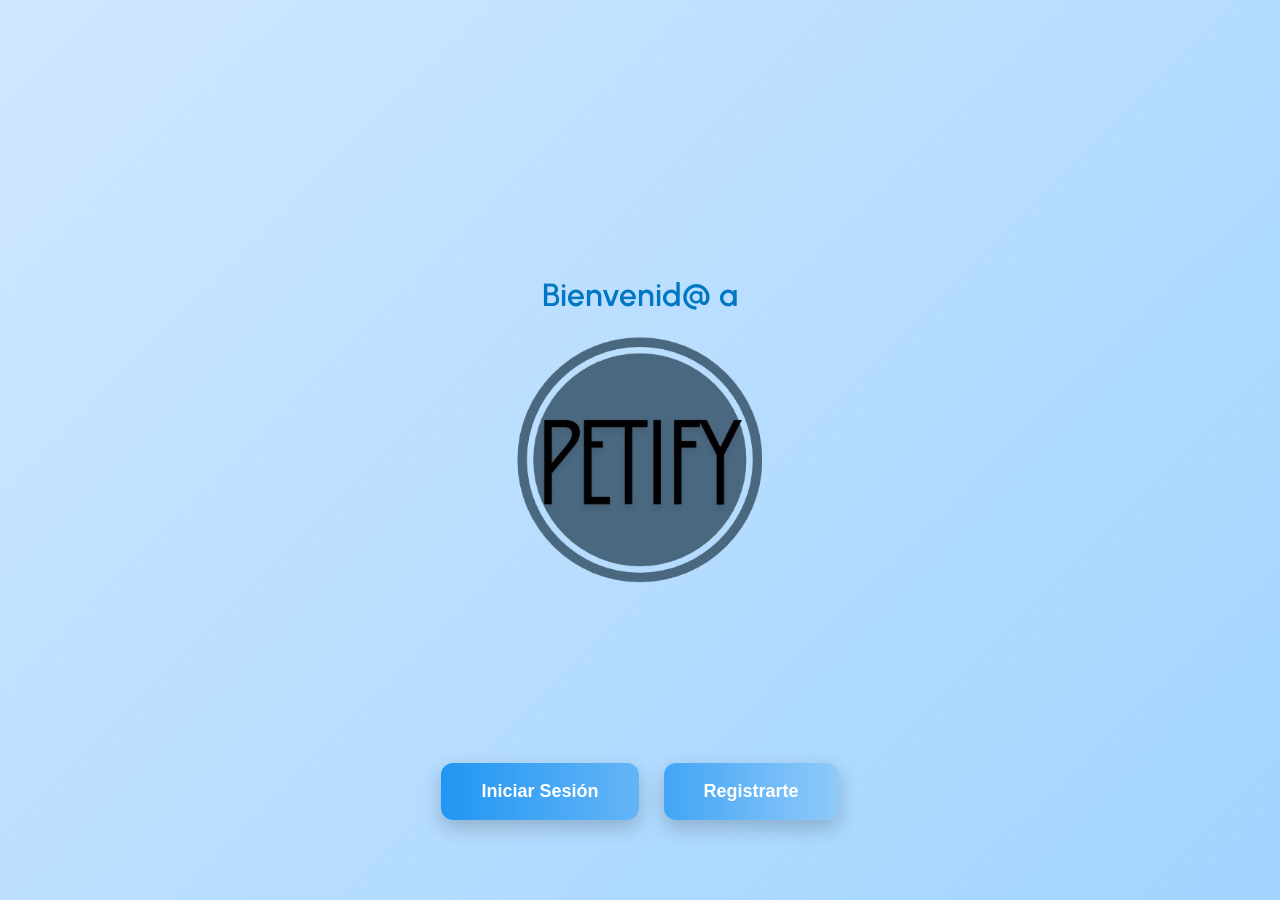
<file: index.html>
<!DOCTYPE html>
<html lang="es">
<head>
<meta charset="UTF-8">
<meta name="viewport" content="width=device-width, initial-scale=1.0">
<title>Petify - Bienvenida</title>
<style>
@import url('https://fonts.googleapis.com/css2?family=Urbanist:wght@300;400;600;800&display=swap');

* { margin:0; padding:0; box-sizing:border-box; }

body {
    font-family: 'Urbanist', sans-serif;
    height:100vh;
    background: linear-gradient(135deg,#d0e7ff,#a0d4ff);
    display:flex;
    justify-content:center;
    align-items:center;
    color:#0c0f16;
    overflow:hidden;
}

.logo-container {
    text-align:center;
    position:relative;
    z-index:2;
}

.welcome-text {
    font-size:32px;
    font-weight:600;
    margin-bottom:20px;
    color:#0077c2;
    animation:fadeIn 1.5s ease forwards;
}

.logo {
    width:250px;
    height:250px;
    margin:0 auto 40px auto;
    background: url('imagenes/logo.png') no-repeat center center;
    background-size: contain;
    animation:logoFloat 2.5s ease-in-out infinite;
    border-radius: 20px;
}

.overlay {
    position:absolute;
    top:0; left:0;
    width:100%; height:100%;
    display:flex;
    justify-content:center;
    align-items:flex-end;
    padding-bottom:80px;
    z-index:1;
}

.button-container {
    display:flex;
    gap:25px;
    flex-wrap:wrap;
    justify-content:center;
    animation:fadeInUp 2s ease forwards;
}

.btn {
    padding:18px 40px;
    border-radius:12px;
    border:none;
    font-size:18px;
    font-weight:700;
    cursor:pointer;
    transition: all 0.4s ease;
    box-shadow:0 8px 20px rgba(0,0,0,0.2);
}

.btn-login {
    background: linear-gradient(90deg,#2196f3,#64b5f6);
    color:#fff;
}

.btn-login:hover {
    transform: scale(1.1);
    box-shadow:0 12px 30px rgba(33,150,243,0.5);
}

.btn-signup {
    background: linear-gradient(90deg,#42a5f5,#90caf9);
    color:#fff;
}

.btn-signup:hover {
    transform: scale(1.1);
    box-shadow:0 12px 30px rgba(66,165,245,0.5);
}

@keyframes logoFloat {
    0%,100% { transform: translateY(0); }
    50% { transform: translateY(-20px); }
}

@keyframes fadeIn {
    from { opacity:0; transform: translateY(-20px); }
    to { opacity:1; transform: translateY(0); }
}

@keyframes fadeInUp {
    from { opacity:0; transform: translateY(40px); }
    to { opacity:1; transform: translateY(0); }
}

body::before {
    content:'';
    position:absolute;
    width:100%; height:100%;
    background: radial-gradient(circle, rgba(255,255,255,0.15) 1px, transparent 1px);
    background-size:25px 25px;
    top:0; left:0;
    z-index:0;
    animation:moveParticles 60s linear infinite;
}

@keyframes moveParticles {
    from { background-position: 0 0; }
    to { background-position: 600px 600px; }
}
</style>
</head>
<body>

<div class="logo-container">
    <div class="welcome-text">Bienvenid@ a</div>
    <div class="logo"></div>       
</div>

<div class="overlay">  
    <div class="button-container">
        <a href="iniciosesion.html"><button class="btn btn-login">Iniciar Sesión</button></a>
        <a href="registro.html"><button class="btn btn-signup">Registrarte</button></a>
    </div>
</div>

</body>
</html>
</file>
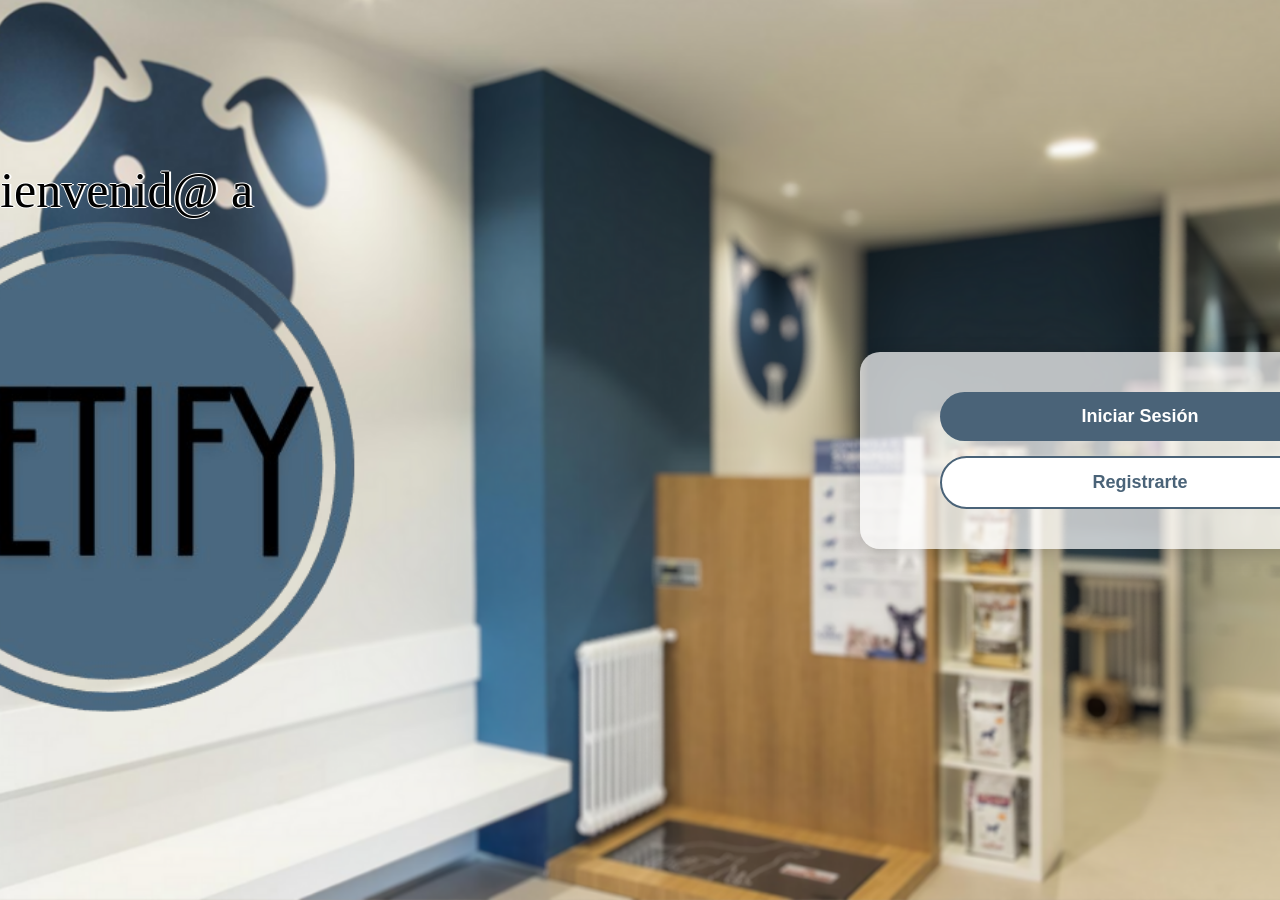
<file: Proyecto/index.html>
<!DOCTYPE html>
<html>
    <head>
  <meta charset="UTF-8">
  <meta name="viewport" content="width=device-width, initial-scale=1.0">
  <title>Petify - Bienvenida</title>
  <link rel="stylesheet" href="configura.css">
</head>
<body>
  
  <div class="logo-container">
    <div class="welcome-text">Bienvenid@ a </div>
      <div class="logo" ></div>       
  </div>
    
  <div class="overlay">  
    <div class="button-container">
      <a href="iniciosesion.html"><button class="btn btn-login" >Iniciar Sesión</button></a>
      <a href="registro.html"> <button class="btn btn-signup">Registrarte</button></a>
    </div>
  </div>
</body>
</html>
</file>
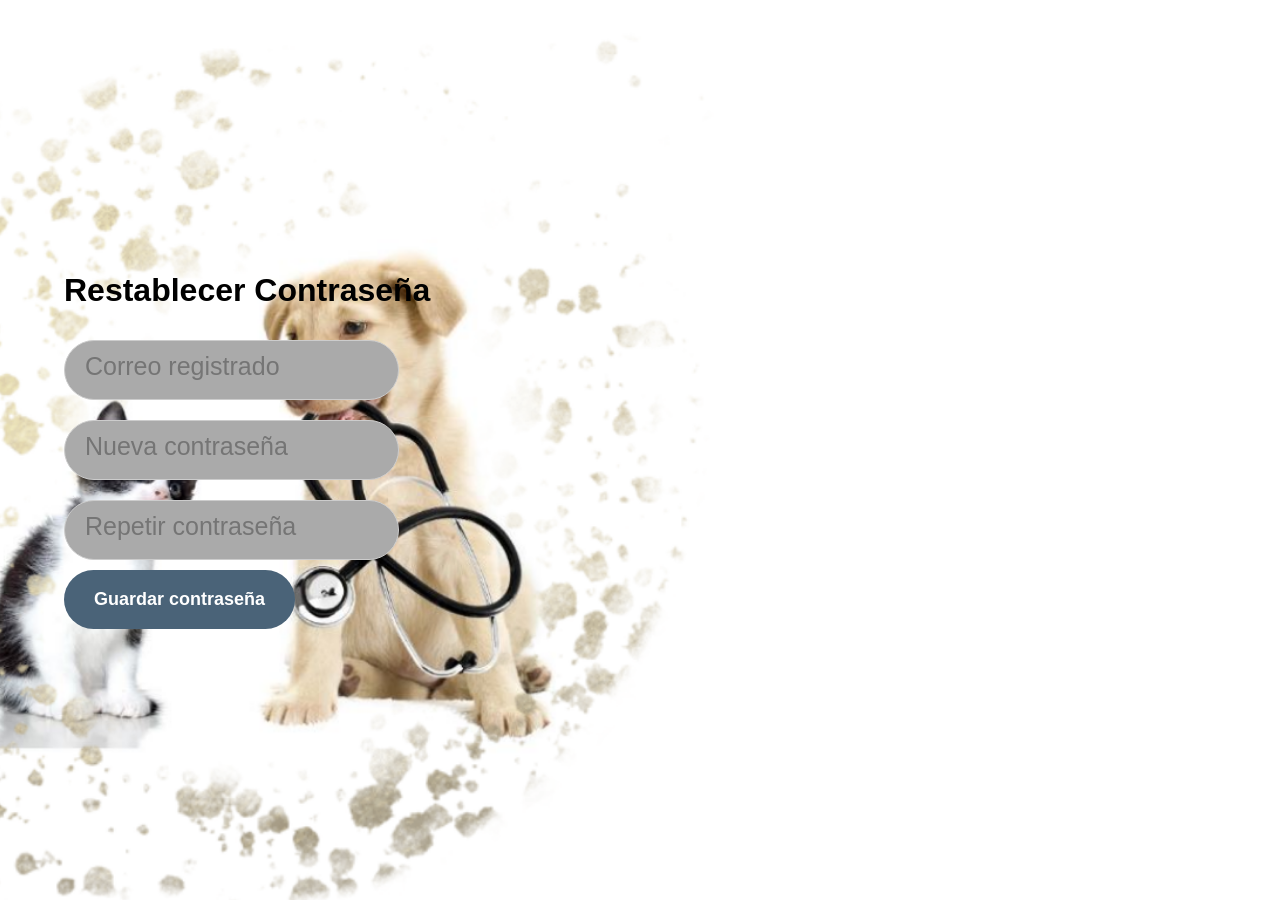
<file: cambiarcontraseña.html>
<!DOCTYPE html>
<html lang="es">
<head>
    <meta charset="UTF-8">
    <title>Restablecer Contraseña</title>
    <link rel="stylesheet" href="iniciosesion.css">
</head>
<body>

    <div class="contenedor">
        <form action="cambiarcontraseña.jsp" method="post">

            <h1>Restablecer Contraseña</h1>

            <input type="email" placeholder="Correo registrado" class="campo" name="correo" required><br>

            <input type="password" placeholder="Nueva contraseña" class="campo" name="contra" required><br>

            <input type="password" placeholder="Repetir contraseña" class="campo" name="contra2" required><br>

            <button type="submit" class="btn btn-principal">Guardar contraseña</button>

        </form>
    </div>

</body>
</html>
</file>
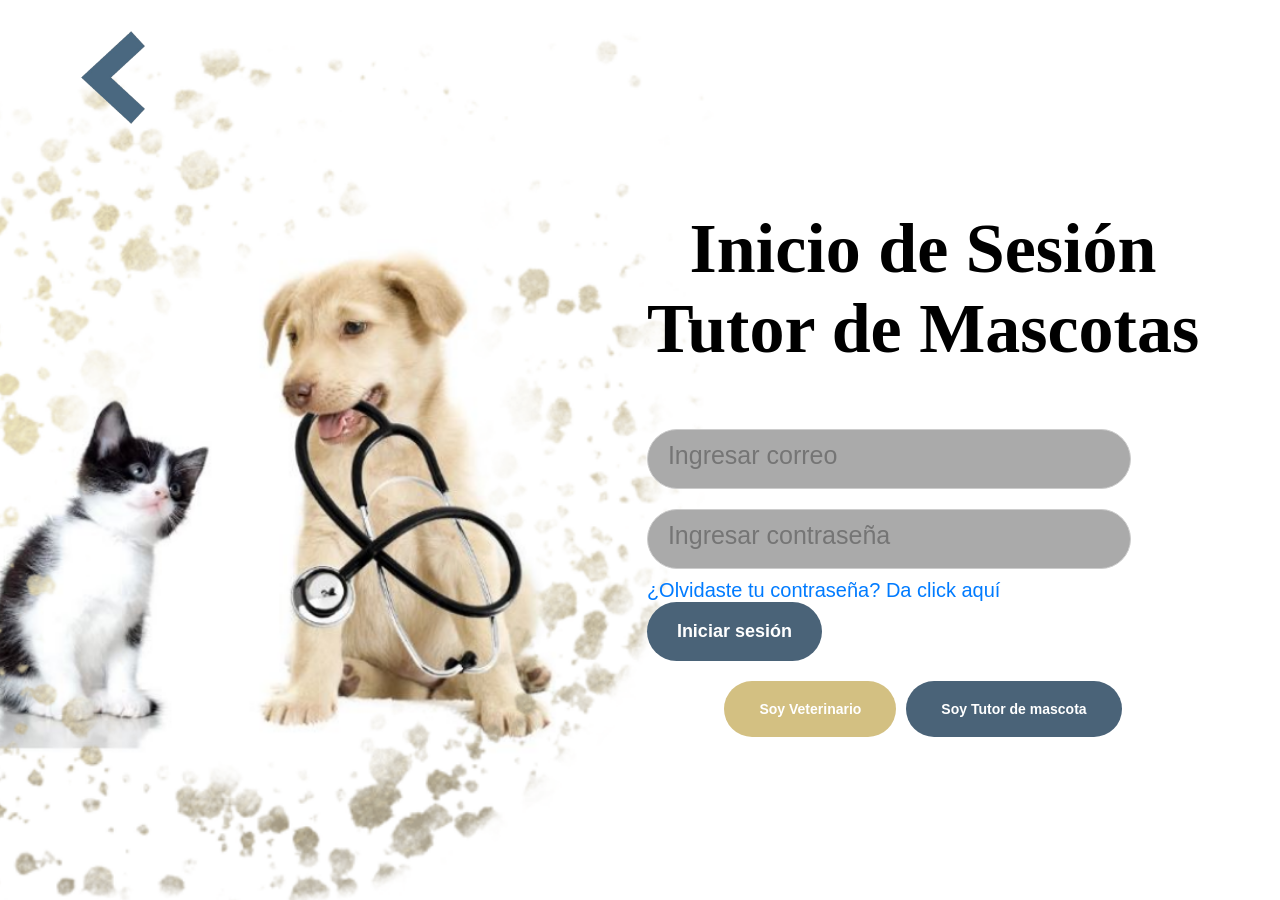
<file: iniciosesion.html>
<!DOCTYPE html>
<html>
    <head>
        <title>TODO supply a title</title>
        <meta charset="UTF-8">
        <meta name="viewport" content="width=device-width, initial-scale=1.0">
        <link rel="stylesheet" href="iniciosesion.css">
    </head>
    <body>
    <a href="index.html" class="flecha1">
        <img src="imagenes/flechaInicio.png">
    </a>
    <div class="contenedor">
        <div class="izquierda">
        </div>
        <div class="derecha">
            <form action="iniciosesion.jsp" method="post">
                <h1 class="IS">Inicio de Sesión<br>Tutor de Mascotas</h1>
                <input type="email" placeholder="Ingresar correo" class="campo" name="correo" required>
                <input type="password" placeholder="Ingresar contraseña" class="campo" name="contrasena" required>
                <input type="hidden" name="tipoUsuario" value="tutor"> <br>
                <a href="cambiarcontraseña.html" class="link">¿Olvidaste tu contraseña? Da click aquí</a> <br>
                <button type="submit" class="btn btn-principal">Iniciar sesión</button>
            </form>
            <div class="botones-secundarios">
                <a href="iniciosesionvete.html"><button class="btn btn-secundario1">Soy Veterinario</button></a>
                <button class="btn btn-secundario">Soy Tutor de mascota</button>
            </div>
        </div>
    </div>
    </body>
</html>
</file>
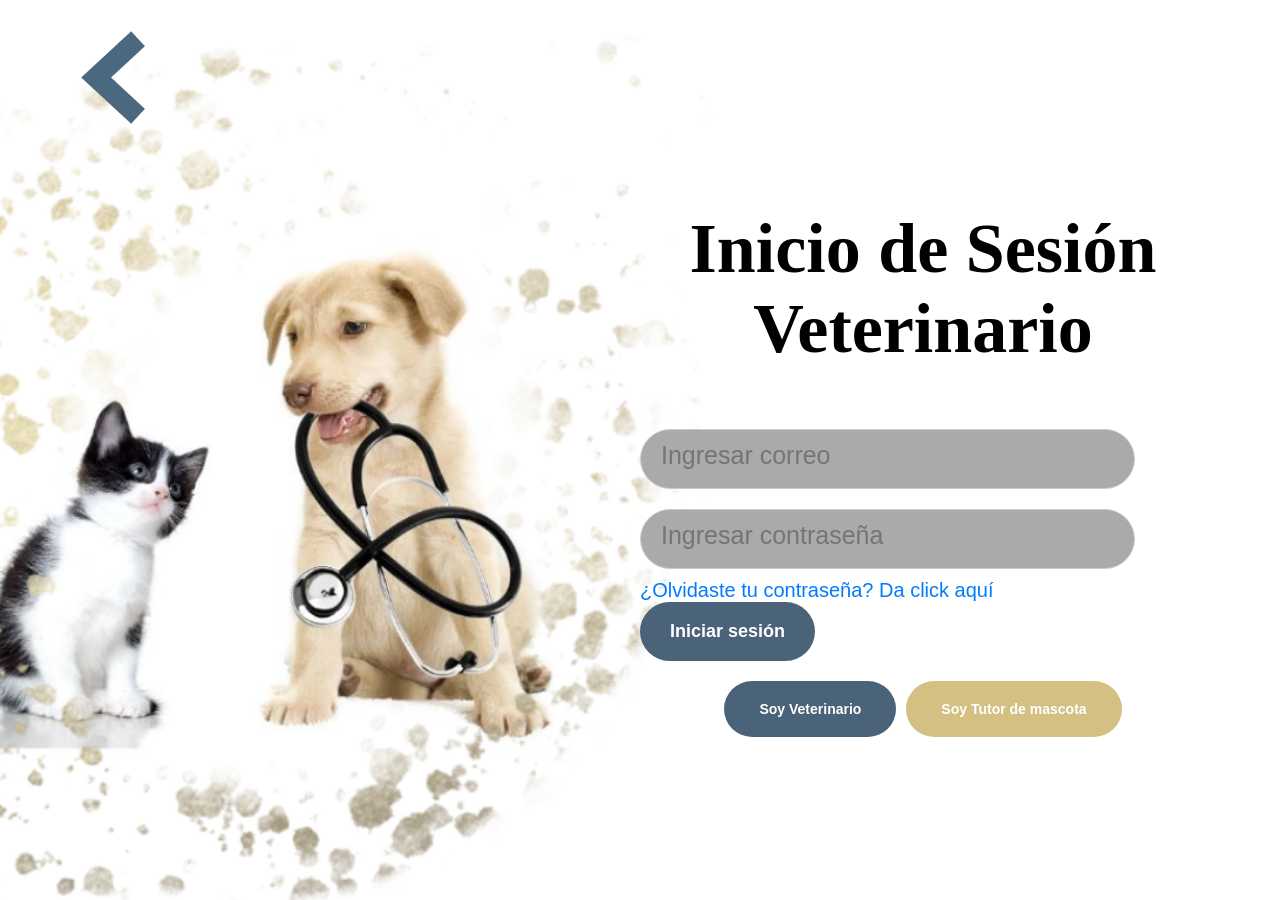
<file: iniciosesionvete.html>
<!DOCTYPE html>
<html>
    <head>
        <title>TODO supply a title</title>
        <meta charset="UTF-8">
        <meta name="viewport" content="width=device-width, initial-scale=1.0">
        <link rel="stylesheet" href="iniciosesionvete.css">
    </head>
    <body>
    <a href="index.html" class="flecha">
        <img src="imagenes/flechaInicio.png">
    </a>
    <div class="contenedor">
        <div class="izquierda">
        </div>
        <div class="derecha">
            <form action="iniciosesion.jsp" method="post">
                <h1 class="IS">Inicio de Sesión<br>Veterinario</h1>
                <input type="email" placeholder="Ingresar correo" class="campo" name="correo" required>
                <input type="password" placeholder="Ingresar contraseña" class="campo" name="contrasena" required>
                <input type="hidden" name="tipoUsuario" value="veterinario">
                <a href="cambiarcontraseña.html" class="link">¿Olvidaste tu contraseña? Da click aquí</a> <br>
                <button type="submit" class="btn btn-principal">Iniciar sesión</button>
            </form>
            <div class="botones-secundarios">
                <button class="btn btn-secundario1">Soy Veterinario</button>
                <a href="iniciosesion.html"><button class="btn btn-secundario">Soy Tutor de mascota</button></a>

            </div>
        </div>
    </div>
    </body>
</html>
</file>
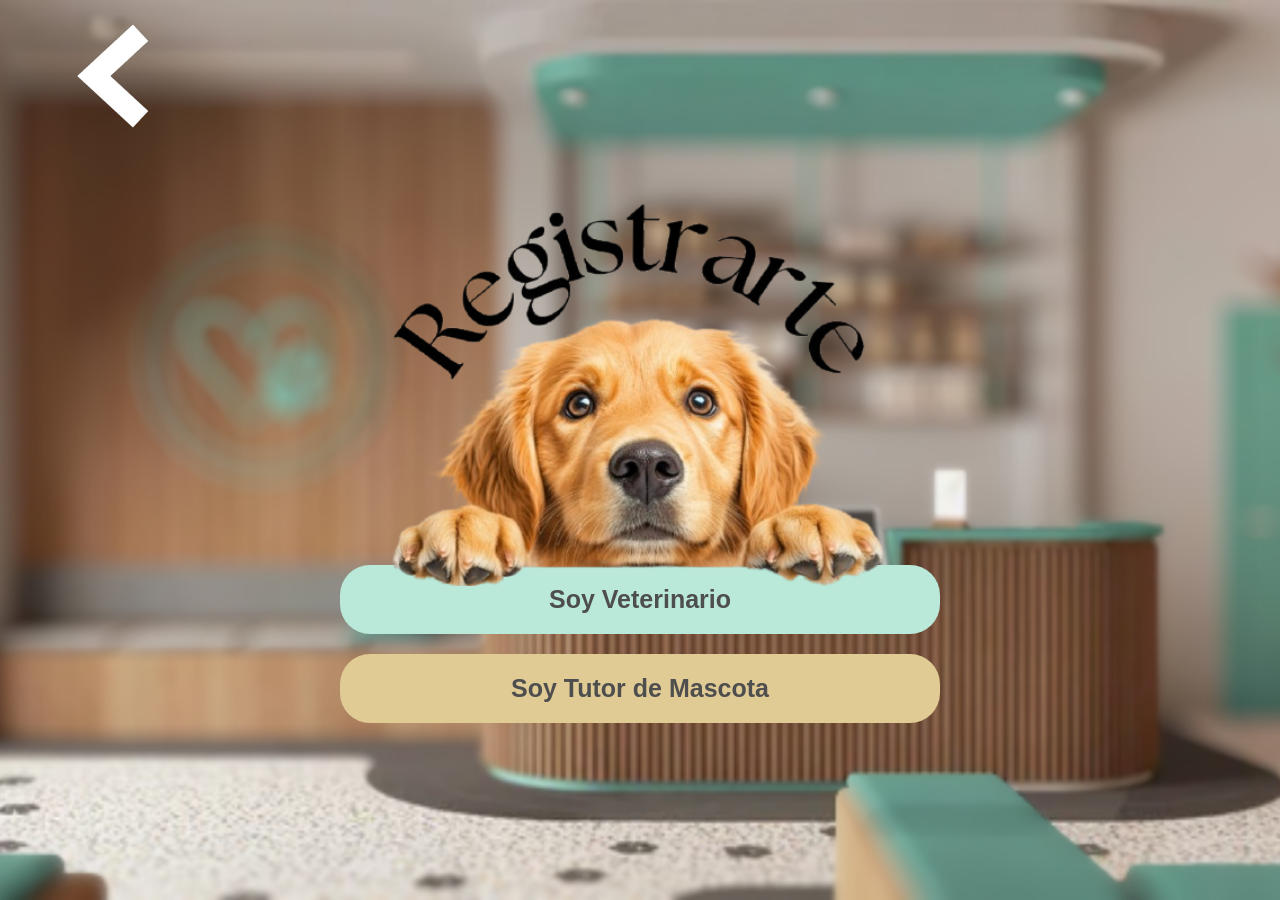
<file: registro.html>
<!DOCTYPE html>
<html lang="en">
<head>
    <meta charset="UTF-8">
    <meta name="viewport" content="width=device-width, initial-scale=1.0">
    <title>Petify - Registro</title>
    <link rel="stylesheet" href="registro.css">
</head>
<body>

    <a href="index.html" class="flecha1">
        <img src="imagenes/FelchaRegistro.png" alt="regresar">
    </a>

    <div class="contenedor">

        <div class="titulo-perrito">
            <img src="imagenes/RegistroTitulo.png" alt="Registro">
        </div>

        <div class="botones">
            <a href="registroveter.html"><button class="btn btn-vet">Soy Veterinario</button></a>
            <a href="registrotutor.html"><button class="btn btn-tutor">Soy Tutor de Mascota</button></a>
        </div>

    </div>
</body>
</html>
</file>
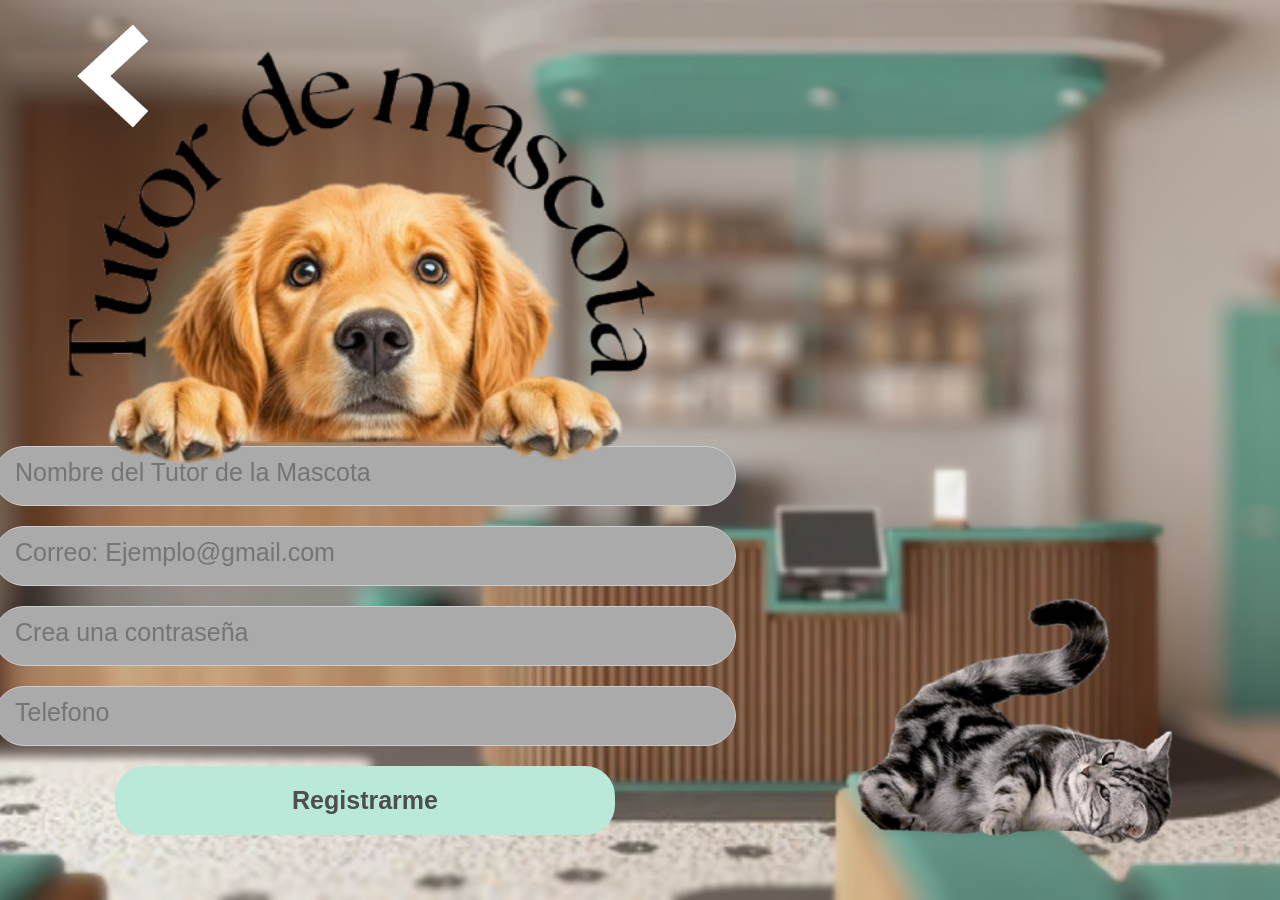
<file: registrotutor.html>
<!DOCTYPE html>
<html lang="en">
<head>
    <meta charset="UTF-8">
    <title>Registro Tutor</title>
    <link rel="stylesheet" href="registrotutor.css">
</head>
<body>
<a href="registro.html" class="flecha1">
    <img src="imagenes/FelchaRegistro.png" alt="regresar">
</a>
<form action="registrotutor.jsp" method="POST">
    <section class="contenedor">

        <div class="titulo-perrito">
            <img src="imagenes/TurotRegistro.png" alt="Registro">
        </div>

        <div class="izquierda">
            <input type="text" placeholder="Nombre del Tutor de la Mascota" id="nombre" name="nombre" class="campo" required>
            <input type="email" placeholder="Correo: Ejemplo@gmail.com" id="email" name="email" class="campo" required>
            <input type="password" placeholder="Crea una contraseña" id="contra" name="contra" class="campo" required>
            <input type="text" placeholder="Telefono" id="telf" name="telf" class="campo" required>
        </div>

        <button class="btn btn-principal" type="submit">Registrarme</button>

    </section>
</form>

<aside>
    <div class="abajo">
        <div class="gatito-imagen">
            <img src="imagenes/gatito.png" >
        </div>
    </div>
</aside>
</body>
</html>
</file>
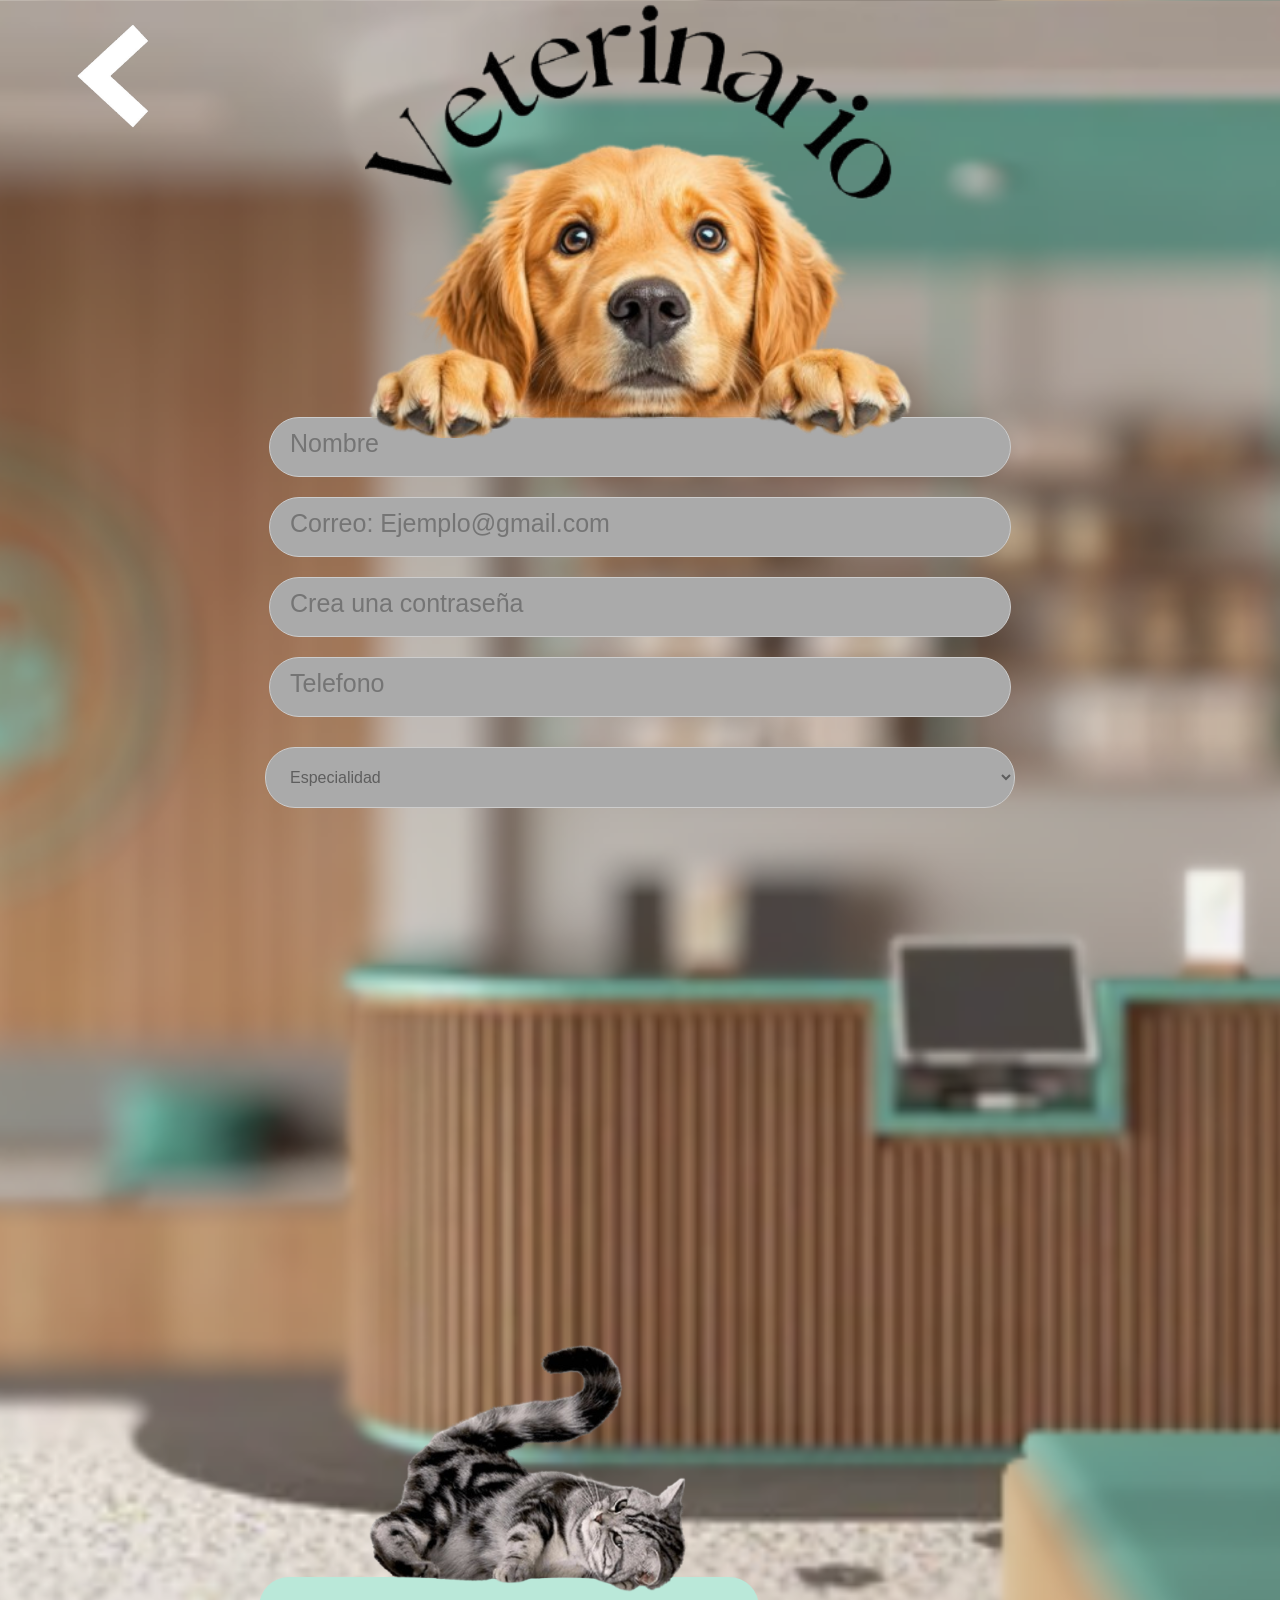
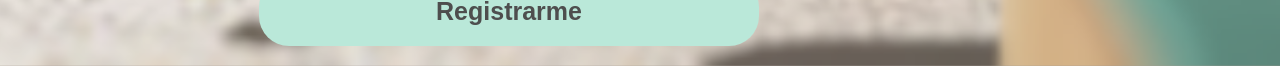
<file: registroveter.html>
<!DOCTYPE html>
<html lang="en">
<head>
  <meta charset="UTF-8">
  <title>Registro Veterinario</title>
  <link rel="stylesheet" href="registrovete.css">
</head>
<body>
<a href="registro.html" class="flecha1">
  <img src="imagenes/FelchaRegistro.png" alt="regresar">
</a>

<form action="registrovete.jsp" method="POST"> 
  <section class="contenedor">

    <div class="titulo-perrito">
      <img src="imagenes/VeterinarioRegistro.png" alt="Registro">
    </div>

    <div class="izquierda">
      <input type="text" placeholder="Nombre" class="campo" id="nombre" name="nombre" required>
      <input type="email" placeholder="Correo: Ejemplo@gmail.com" class="campo" id="email" name="email" required>
      <input type="password" placeholder="Crea una contraseña" class="campo" id="contra" name="contra" required>
      <input type="text" placeholder="Telefono" class="campo" id="telf" name="telf" required>
    </div>
    <select class="campo2" id="espec" name="espec" required>
      <option value="" disabled selected>Especialidad</option>
      <option id="1e" value="medicina_interna">Medicina interna</option>
      <option id="2e" value="cirugia">Cirugía</option>
      <option id="3e" value="cardiologia">Cardiología</option>
      <option id="4e" value="dermatologia">Dermatología</option>
      <option id="5e" value="anestesiologia">Anestesiología</option>
      <option id="6e" value="imagenologia">Imagenología</option>
      <option id="7e" value="cuidados_intensivos">Cuidados intensivos y de emergencia</option>
      <option id="8e" value="fisioterapia">Fisioterapia y rehabilitación</option>
      <option id="9e" value="bienestar_animal">Bienestar animal</option>
    </select>
  </section>

  <aside>
    <div class="abajo">
      <div class="gatito-imagen">
        <img src="imagenes/gatito.png" >
      </div>
      <button class="btn btn-principal" type="submit">Registrarme</button>
    </div>
  </aside>
</form>
</body>
</html>
</file>
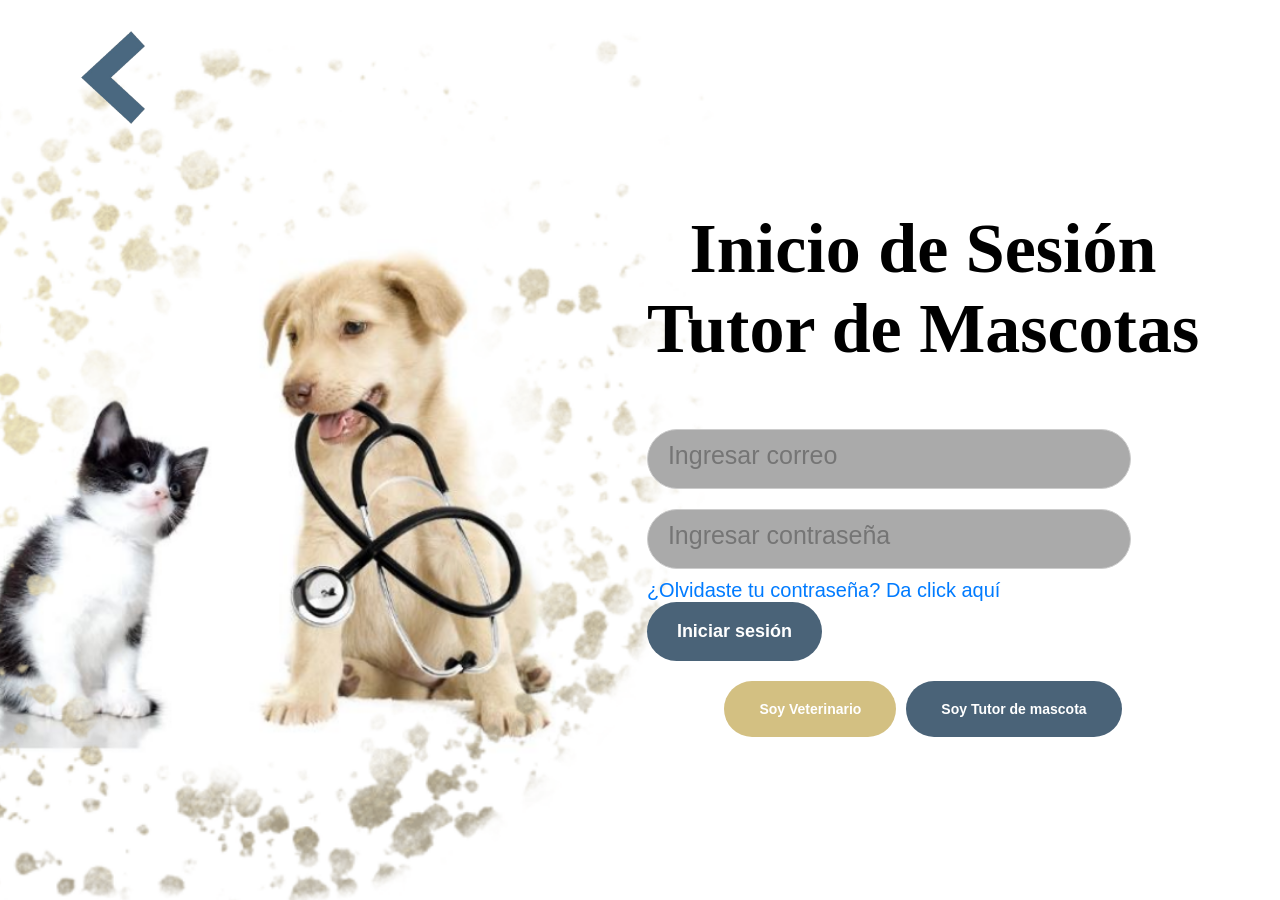
<file: Proyecto/iniciosesion.html>
<!DOCTYPE html>
<html>
    <head>
        <title>TODO supply a title</title>
        <meta charset="UTF-8">
        <meta name="viewport" content="width=device-width, initial-scale=1.0">
        <link rel="stylesheet" href="iniciosesion.css">
    </head>
    <body>
    <a href="index.html" class="flecha1">
        <img src="imagenes/flechaInicio.png">
    </a>
    <div class="contenedor">
        <div class="izquierda">
        </div>
        <div class="derecha">
            <form action="iniciosesion.jsp" method="post">
                <h1 class="IS">Inicio de Sesión<br>Tutor de Mascotas</h1>
                <input type="email" placeholder="Ingresar correo" class="campo" name="correo" required>
                <input type="password" placeholder="Ingresar contraseña" class="campo" name="contrasena" required>
                <input type="hidden" name="tipoUsuario" value="tutor"> <br>
                <a href="cambiarcontraseña.html" class="link">¿Olvidaste tu contraseña? Da click aquí</a> <br>
                <button type="submit" class="btn btn-principal">Iniciar sesión</button>
            </form>
            <div class="botones-secundarios">
                <a href="iniciosesionvete.html"><button class="btn btn-secundario1">Soy Veterinario</button></a>
                <button class="btn btn-secundario">Soy Tutor de mascota</button>
            </div>
        </div>
    </div>
    </body>
</html>
</file>
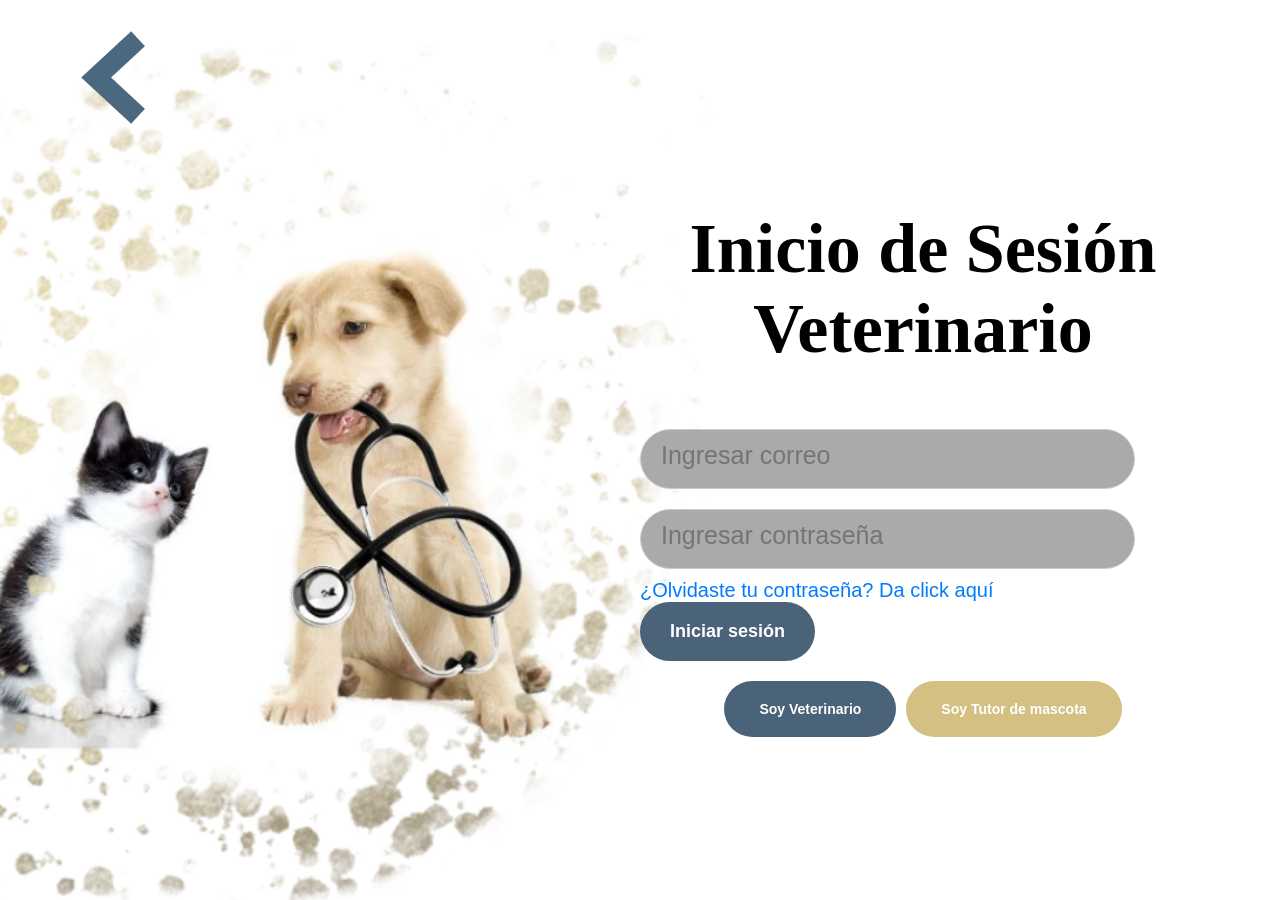
<file: Proyecto/iniciosesionvete.html>
<!DOCTYPE html>
<html>
    <head>
        <title>TODO supply a title</title>
        <meta charset="UTF-8">
        <meta name="viewport" content="width=device-width, initial-scale=1.0">
        <link rel="stylesheet" href="iniciosesionvete.css">
    </head>
    <body>
    <a href="index.html" class="flecha">
        <img src="imagenes/flechaInicio.png">
    </a>
    <div class="contenedor">
        <div class="izquierda">
        </div>
        <div class="derecha">
            <form action="iniciosesion.jsp" method="post">
                <h1 class="IS">Inicio de Sesión<br>Veterinario</h1>
                <input type="email" placeholder="Ingresar correo" class="campo" name="correo" required>
                <input type="password" placeholder="Ingresar contraseña" class="campo" name="contrasena" required>
                <input type="hidden" name="tipoUsuario" value="veterinario">
                <a href="cambiarcontraseña.html" class="link">¿Olvidaste tu contraseña? Da click aquí</a> <br>
                <button type="submit" class="btn btn-principal">Iniciar sesión</button>
            </form>
            <div class="botones-secundarios">
                <button class="btn btn-secundario1">Soy Veterinario</button>
                <a href="iniciosesion.html"><button class="btn btn-secundario">Soy Tutor de mascota</button></a>

            </div>
        </div>
    </div>
    </body>
</html>
</file>
<file: Proyecto/configura.css>
body {
  margin: 0;
  padding: 0;
  background-image: url('imagenes/petifyFondo.png');
  background-size: cover;
  background-position: center;
  height: 100vh;
  font-family: 'Poppins', sans-serif;
  display: flex;
  justify-content: center;
  align-items: center;
}

.logo {
  width: 500px;
  height: 500px;
  background: url('imagenes/logo.png');
  background-repeat: no-repeat;
  background-size: contain;
  margin-bottom: 20px;
  animation: scaleUp 1.2s ease-out;
}

.overlay {
  background-color: rgba(255, 255, 255, 0.7);
  border-radius: 20px;
  padding: 40px 80px;
  text-align: center;
  box-shadow: 0 4px 20px rgba(0,0,0,0.2);
  margin-left: 500px;
}

.welcome-text {
  text-align: center;
  animation: fadeInLeft 1.2s ease-out;
  font-family: Lobster;
  font-size: 50px;
  color: black;
  margin: 0;
  font-weight: 500;
  text-shadow: 2px  0px 0px white,
                 0px  1px 0px white,
                -1px  0px 0px white,
                 0px -1px 0px white;
}


.button-container {
  display: flex;
  flex-direction: column;
  gap: 15px;
  align-items: center;
}

.btn {
  width: 400px;
  padding: 14px;
  font-size: 18px;
  font-weight: bold;
  border: none;
  border-radius: 30px;
  cursor: pointer;
  transition: all 0.3s ease;
}


.btn-login {
  background-color: #4a6378;
  color: white;
}

.btn-login:hover {
  background-color: #2e4b5e;
}


.btn-signup {
  background-color: #ffffff;
  color: #4a6378;
  border: 2px solid #4a6378;
}

.btn-signup:hover {
  background-color: #e8f0f9;
}

@keyframes fadeInLeft {
      from {
        opacity: 0;
        transform: translateX(-50px);
      }
      to {
        opacity: 1;
        transform: translateX(0);
      }
    }

@keyframes scaleUp {
      from {
        transform: scale(0.8);
        opacity: 0;
      }
      to {
        transform: scale(1);
        opacity: 1;
      }
    }
</file>
<file: iniciosesion.css>
body {
  margin: 0;
  padding: 0;
  background-image: url('imagenes/fondoIS.png');
  background-size: cover;
  background-position: center;
  height: 100vh;
  font-family: 'Poppins', sans-serif;
  display: flex;
  align-items: center;
  justify-content: center;
}

.contenedor {
  display: flex;
  width: 90%;
  max-width: 1200px;
  overflow: hidden;
}

.izquierda {
  flex: 1;
  display: flex;
  align-items: center;
  justify-content: center;
}

.derecha {
  flex: 1;
  padding: 10px;
  display: flex;
  flex-direction: column;
  justify-content: center;
  align-items: center;
}

.IS {
  font-family: The Seasons;
  font-size: 70px;
  color: black;
  text-align: center;
  margin-bottom: 50px;
  animation: fadeInLeft 1.2s ease-out;
}

.campo {
  width: 80%;
  padding: 20px;
  margin: 10px 0;
  font-size: 16px;
  border-radius: 30px;
  border: 1px solid #ccc;
  background-color: #aaaaaa;
  color: #5e5e5e;
}

input::placeholder {
    font-size: 25px;
  }

.link {
  font-size: 20px;
  color: #007BFF;
  text-decoration: none;
  margin-bottom: 20px;
}

.btn-principal {
  background-color: #4a6378;
  color: white;
  padding: 19px 30px;
  border: none;
  border-radius: 30px;
  font-size: 16px;
  cursor: pointer;
  margin-bottom: 20px;
}

.btn-principal:hover{
  background-color: #44556F;
}

.botones-secundarios {
  display: flex;
  gap: 10px;
}

.btn {
  font-size: 18px;
  font-weight: bold;
  border: none;
  border-radius: 30px;
  cursor: pointer;
  transition: all 0.3s ease;
}

.btn-secundario {
  background-color: #4a6378;
  color: white;
  padding: 20px 35px;
  border: none;
  border-radius: 30px;
  font-size: 14px;
  cursor: pointer;
}

.btn-secundario1 {
  background-color: #D3C082;
  color: white;
  padding: 20px 35px;
  border: none;
  border-radius: 30px;
  font-size: 14px;
  cursor: pointer;
}

.btn-secundario1:hover{
  background-color: #2e4b5e;
}

.flecha1{
  position: absolute;
  top: 20px;
  left: 20px;
  z-index: 10;
}

.flecha1 img {
  width: 200px;
}

@keyframes fadeInLeft {
  from {
    opacity: 0;
    transform: translateX(-50px);
  }
  to {
    opacity: 1;
    transform: translateX(0);
  }
}

/*   PANTALLAS GRANDES   */
@media (min-width: 1400px) {
  .IS {
    font-size: 80px;
  }

  .campo {
    width: 70%;
    font-size: 20px;
    padding: 22px;
  }

  .flecha img {
    width: 90px;
  }
}


/*   LAPTOPS ESTÁNDAR   */
@media (max-width: 1200px) {
  .contenedor {
    width: 95%;
  }

  .IS {
    font-size: 60px;
  }

  .campo {
    width: 85%;
  }
}


/*   TABLETS HORIZONTALES */
@media (max-width: 900px) {
  .contenedor {
    flex-direction: column;
    text-align: center;
  }

  .izquierda {
    display: none;
  }

  .IS {
    font-size: 45px;
    margin-top: 50px;
  }

  .campo {
    width: 90%;
    padding: 18px;
    font-size: 18px;
  }

  .flecha img {
    width: 65px;
  }
}
</file>
<file: iniciosesionvete.css>
body {
  margin: 0;
  padding: 0;
  background-image: url('imagenes/fondoIS.png');
  background-size: cover;
  background-position: center;
  height: 100vh;
  font-family: 'Poppins', sans-serif;
  display: flex;
  align-items: center;
  justify-content: center;
}

.contenedor {
  display: flex;
  width: 90%;
  max-width: 1200px;
  overflow: hidden;
}

.izquierda {
  flex: 1;
  display: flex;
  align-items: center;
  justify-content: center;
}

.derecha {
  flex: 1;
  padding: 10px;
  display: flex;
  flex-direction: column;
  justify-content: center;
  align-items: center;
}

.IS {
  font-family: The Seasons;
  font-size: 70px;
  color: black;
  text-align: center;
  margin-bottom: 50px;
  animation: fadeInLeft 1.2s ease-out;
}

.campo {
  width: 80%;
  padding: 20px;
  margin: 10px 0;
  font-size: 16px;
  border-radius: 30px;
  border: 1px solid #ccc;
  background-color: #aaaaaa;
  color: #5e5e5e;
}

input::placeholder {
    font-size: 25px;
  }

.link {
  font-size: 20px;
  color: #007BFF;
  text-decoration: none;
  margin-bottom: 20px;
}

.btn-principal {
  background-color: #4a6378;
  color: white;
  padding: 19px 30px;
  border: none;
  border-radius: 30px;
  font-size: 16px;
  cursor: pointer;
  margin-bottom: 20px;
}

.btn-principal:hover{
  background-color: #44556F;
}

.botones-secundarios {
  display: flex;
  gap: 10px;
}

.btn {
  font-size: 18px;
  font-weight: bold;
  border: none;
  border-radius: 30px;
  cursor: pointer;
  transition: all 0.3s ease;
}

.btn-secundario1 {
  background-color: #4a6378;
  color: white;
  padding: 20px 35px;
  border: none;
  border-radius: 30px;
  font-size: 14px;
  cursor: pointer;
}

.btn-secundario {
  background-color: #D3C082;
  color: white;
  padding: 20px 35px;
  border: none;
  border-radius: 30px;
  font-size: 14px;
  cursor: pointer;
}

.btn-secundario:hover{
  background-color: #2e4b5e;
}

.flecha {
  position: absolute;
  top: 20px;
  left: 20px;
  z-index: 10;
}

.flecha img {
  width: 200px;
}

@keyframes fadeInLeft {
  from {
    opacity: 0;
    transform: translateX(-50px);
  }
  to {
    opacity: 1;
    transform: translateX(0);
  }
}
</file>
<file: registro.css>
body {
  margin: 0;
  padding: 0;
  background-image: url('imagenes/FondoRegistro.png');
  background-size: cover;
  background-position: center;
  min-height: 100vh;
  font-family: 'Poppins', sans-serif;

  display: flex;
  justify-content: center;
  align-items: center;
}

.flecha1{
  position: absolute;
  top: 20px;
  left: 20px;
  z-index: 10;
}

.flecha1 img {
  width: 200px;
}


.contenedor {
  display: flex;
  flex-direction: column;
  align-items: center;
  gap: 40px;
  position: relative;
}

.titulo-perrito {
  position: relative;
  width: 750px;
  z-index: 3;
  animation: fadeInUp 1.2s ease-out;
}

.titulo-perrito img {
  width: 100%;
  position: relative;
  z-index: 3;
  margin-bottom: -65px;
}

.botones {
  display: flex;
  flex-direction: column;
  gap: 20px;
  align-items: center;
}

.btn {
  width: 600px;
  padding: 20px;
  font-size: 25px;
  font-weight: bold;
  border: none;
  border-radius: 30px;
  cursor: pointer;
  animation: scaleUp 1.2s ease-out;
  transition: 0.40s ease;
  position: relative;
  z-index: 1;  /* Botones quedan debajo del perrito */
}

.btn-vet {
  background-color: #BAE8D9;
  color: #4e4e4e;
}

.btn-vet:hover{
  background-color: #8DC2B1;
}

.btn-tutor {
  background-color: #E0CB94;
  color: #4e4e4e;
}

.btn-tutor:hover{
  background-color:#D6B665;
}

@keyframes fadeInUp {
  from { opacity: 0; transform: translateY(-20px); }
  to   { opacity: 1; transform: translateY(0); }
}


@keyframes scaleUp {
  from { transform: scale(0.85); opacity: 0; }
  to   { transform: scale(1); opacity: 1; }
}
</file>
<file: registrotutor.css>
body {
  margin: 0;
  padding: 0;
  background-image: url('imagenes/FondoRegistro.png');
  background-size: cover;
  background-position: center;
  min-height: 100vh;
  font-family: 'Poppins', sans-serif;

  display: flex;
  justify-content: center;
  align-items: center;
}

.flecha1{
  position: absolute;
  top: 20px;
  left: 20px;
  z-index: 10;
}

.flecha1 img {
  width: 200px;
}

section {
		flex: 2;

	}
aside {
		flex: 1;
		align-items:bottom;

	}


.contenedor {
  display: flex;
  flex-direction: column;
  align-items: center;
  position: relative;
}

.izquierda {
  flex: 1;
  padding: 10px;
  display: flex;
  flex-direction: column;
  justify-content: center;
  align-items: center;
}

.campo {
  width: 700px;
  padding: 20px;
  margin: 10px 0;
  font-size: 16px;
  border-radius: 30px;
  border: 1px solid #ccc;
  background-color: #aaaaaa;
  color: #5e5e5e;
}

input::placeholder {
    font-size: 25px;
  }

.btn-principal {
  background-color: #BAE8D9;
  color:  #4e4e4e;
  padding: 30px 30px;
  border: none;
  border-radius: 30px;
  font-size: 16px;
  cursor: pointer;
  margin-bottom: 20px;
}

.btn-principal:hover{
  background-color:  #8DC2B1;
}

.titulo-perrito {
  position: relative;
  width: 600px;
  z-index: 3;
  animation: fadeInUp 1.0s ease-out;
}

.titulo-perrito img {
  width: 100%;
  position: relative;
  z-index: 3;
  margin-bottom: -45px;
}

.abajo{
  margin-top: 500px;
}

.gatito-imagen {
  position: relative;
  width: 550px;
  z-index: 3;
  animation: fadeInUp 3.0s ease-out;
}

.gatito-imagen img {
  width: 100%;
  position: relative;
  z-index: 3;
  margin-bottom: -20px;
}

.btn {
  width: 500px;
  padding: 20px;
  font-size: 25px;
  font-weight: bold;
  border: none;
  border-radius: 30px;
  cursor: pointer;
  animation: scaleUp 1.2s ease-out;
  transition: 0.40s ease;
  position: relative;
  z-index: 1;  /* Botones quedan debajo del perrito */
}


@keyframes fadeInUp {
  from { opacity: 0; transform: translateY(-20px); }
  to   { opacity: 1; transform: translateY(0); }
}


@keyframes scaleUp {
  from { transform: scale(0.85); opacity: 0; }
  to   { transform: scale(1); opacity: 1; }
}
</file>
<file: registrovete.css>
body {
  margin: 0;
  padding: 0;
  background-image: url('imagenes/FondoRegistro.png');
  background-size: cover;
  background-position: center;
  min-height: 100vh;
  font-family: 'Poppins', sans-serif;

  display: flex;
  justify-content: center;
  align-items: center;
}

.flecha1{
  position: absolute;
  top: 20px;
  left: 20px;
  z-index: 10;
}

.flecha1 img {
  width: 200px;
}

section {
		flex: 2;

	}
aside {
		flex: 1;
		align-items:bottom;

	}


.contenedor {
  display: flex;
  flex-direction: column;
  align-items: center;
  position: relative;
}

.izquierda {
  flex: 1;
  padding: 10px;
  display: flex;
  flex-direction: column;
  justify-content: center;
  align-items: center;
}

.campo {
  width: 700px;
  padding: 20px;
  margin: 10px 0;
  font-size: 16px;
  border-radius: 30px;
  border: 1px solid #ccc;
  background-color: #aaaaaa;
  color: #5e5e5e;
}

.campo2 {
  width: 750px;
  padding: 20px;
  margin: 10px 0;
  font-size: 16px;
  border-radius: 30px;
  border: 1px solid #ccc;
  background-color: #aaaaaa;
  color: #5e5e5e;
}

input::placeholder {
    font-size: 25px;
  }

.btn-principal {
  background-color: #BAE8D9;
  color:  #4e4e4e;
  padding: 30px 30px;
  border: none;
  border-radius: 30px;
  font-size: 16px;
  cursor: pointer;
  margin-bottom: 20px;
}

.btn-principal:hover{
  background-color:  #8DC2B1;
}

.titulo-perrito {
  position: relative;
  width: 550px;
  z-index: 3;
  animation: fadeInUp 1.0s ease-out;
}

.titulo-perrito img {
  width: 100%;
  position: relative;
  z-index: 3;
  margin-bottom: -45px;
}

.abajo{
  margin-top: 500px;
}

.gatito-imagen {
  position: relative;
  width: 550px;
  z-index: 3;
  animation: fadeInUp 3.0s ease-out;
}

.gatito-imagen img {
  width: 100%;
  position: relative;
  z-index: 3;
  margin-bottom: -20px;
}

.btn {
  width: 500px;
  padding: 20px;
  font-size: 25px;
  font-weight: bold;
  border: none;
  border-radius: 30px;
  cursor: pointer;
  animation: scaleUp 1.2s ease-out;
  transition: 0.40s ease;
  position: relative;
  z-index: 1;  /* Botones quedan debajo del perrito */
}


@keyframes fadeInUp {
  from { opacity: 0; transform: translateY(-20px); }
  to   { opacity: 1; transform: translateY(0); }
}


@keyframes scaleUp {
  from { transform: scale(0.85); opacity: 0; }
  to   { transform: scale(1); opacity: 1; }
}
</file>
<file: Proyecto/iniciosesion.css>
body {
  margin: 0;
  padding: 0;
  background-image: url('imagenes/fondoIS.png');
  background-size: cover;
  background-position: center;
  height: 100vh;
  font-family: 'Poppins', sans-serif;
  display: flex;
  align-items: center;
  justify-content: center;
}

.contenedor {
  display: flex;
  width: 90%;
  max-width: 1200px;
  overflow: hidden;
}

.izquierda {
  flex: 1;
  display: flex;
  align-items: center;
  justify-content: center;
}

.derecha {
  flex: 1;
  padding: 10px;
  display: flex;
  flex-direction: column;
  justify-content: center;
  align-items: center;
}

.IS {
  font-family: The Seasons;
  font-size: 70px;
  color: black;
  text-align: center;
  margin-bottom: 50px;
  animation: fadeInLeft 1.2s ease-out;
}

.campo {
  width: 80%;
  padding: 20px;
  margin: 10px 0;
  font-size: 16px;
  border-radius: 30px;
  border: 1px solid #ccc;
  background-color: #aaaaaa;
  color: #5e5e5e;
}

input::placeholder {
    font-size: 25px;
  }

.link {
  font-size: 20px;
  color: #007BFF;
  text-decoration: none;
  margin-bottom: 20px;
}

.btn-principal {
  background-color: #4a6378;
  color: white;
  padding: 19px 30px;
  border: none;
  border-radius: 30px;
  font-size: 16px;
  cursor: pointer;
  margin-bottom: 20px;
}

.btn-principal:hover{
  background-color: #44556F;
}

.botones-secundarios {
  display: flex;
  gap: 10px;
}

.btn {
  font-size: 18px;
  font-weight: bold;
  border: none;
  border-radius: 30px;
  cursor: pointer;
  transition: all 0.3s ease;
}

.btn-secundario {
  background-color: #4a6378;
  color: white;
  padding: 20px 35px;
  border: none;
  border-radius: 30px;
  font-size: 14px;
  cursor: pointer;
}

.btn-secundario1 {
  background-color: #D3C082;
  color: white;
  padding: 20px 35px;
  border: none;
  border-radius: 30px;
  font-size: 14px;
  cursor: pointer;
}

.btn-secundario1:hover{
  background-color: #2e4b5e;
}

.flecha1{
  position: absolute;
  top: 20px;
  left: 20px;
  z-index: 10;
}

.flecha1 img {
  width: 200px;
}

@keyframes fadeInLeft {
  from {
    opacity: 0;
    transform: translateX(-50px);
  }
  to {
    opacity: 1;
    transform: translateX(0);
  }
}

/*   PANTALLAS GRANDES   */
@media (min-width: 1400px) {
  .IS {
    font-size: 80px;
  }

  .campo {
    width: 70%;
    font-size: 20px;
    padding: 22px;
  }

  .flecha img {
    width: 90px;
  }
}


/*   LAPTOPS ESTÁNDAR   */
@media (max-width: 1200px) {
  .contenedor {
    width: 95%;
  }

  .IS {
    font-size: 60px;
  }

  .campo {
    width: 85%;
  }
}


/*   TABLETS HORIZONTALES */
@media (max-width: 900px) {
  .contenedor {
    flex-direction: column;
    text-align: center;
  }

  .izquierda {
    display: none;
  }

  .IS {
    font-size: 45px;
    margin-top: 50px;
  }

  .campo {
    width: 90%;
    padding: 18px;
    font-size: 18px;
  }

  .flecha img {
    width: 65px;
  }
}
</file>
<file: Proyecto/iniciosesionvete.css>
body {
  margin: 0;
  padding: 0;
  background-image: url('imagenes/fondoIS.png');
  background-size: cover;
  background-position: center;
  height: 100vh;
  font-family: 'Poppins', sans-serif;
  display: flex;
  align-items: center;
  justify-content: center;
}

.contenedor {
  display: flex;
  width: 90%;
  max-width: 1200px;
  overflow: hidden;
}

.izquierda {
  flex: 1;
  display: flex;
  align-items: center;
  justify-content: center;
}

.derecha {
  flex: 1;
  padding: 10px;
  display: flex;
  flex-direction: column;
  justify-content: center;
  align-items: center;
}

.IS {
  font-family: The Seasons;
  font-size: 70px;
  color: black;
  text-align: center;
  margin-bottom: 50px;
  animation: fadeInLeft 1.2s ease-out;
}

.campo {
  width: 80%;
  padding: 20px;
  margin: 10px 0;
  font-size: 16px;
  border-radius: 30px;
  border: 1px solid #ccc;
  background-color: #aaaaaa;
  color: #5e5e5e;
}

input::placeholder {
    font-size: 25px;
  }

.link {
  font-size: 20px;
  color: #007BFF;
  text-decoration: none;
  margin-bottom: 20px;
}

.btn-principal {
  background-color: #4a6378;
  color: white;
  padding: 19px 30px;
  border: none;
  border-radius: 30px;
  font-size: 16px;
  cursor: pointer;
  margin-bottom: 20px;
}

.btn-principal:hover{
  background-color: #44556F;
}

.botones-secundarios {
  display: flex;
  gap: 10px;
}

.btn {
  font-size: 18px;
  font-weight: bold;
  border: none;
  border-radius: 30px;
  cursor: pointer;
  transition: all 0.3s ease;
}

.btn-secundario1 {
  background-color: #4a6378;
  color: white;
  padding: 20px 35px;
  border: none;
  border-radius: 30px;
  font-size: 14px;
  cursor: pointer;
}

.btn-secundario {
  background-color: #D3C082;
  color: white;
  padding: 20px 35px;
  border: none;
  border-radius: 30px;
  font-size: 14px;
  cursor: pointer;
}

.btn-secundario:hover{
  background-color: #2e4b5e;
}

.flecha {
  position: absolute;
  top: 20px;
  left: 20px;
  z-index: 10;
}

.flecha img {
  width: 200px;
}

@keyframes fadeInLeft {
  from {
    opacity: 0;
    transform: translateX(-50px);
  }
  to {
    opacity: 1;
    transform: translateX(0);
  }
}
</file>
